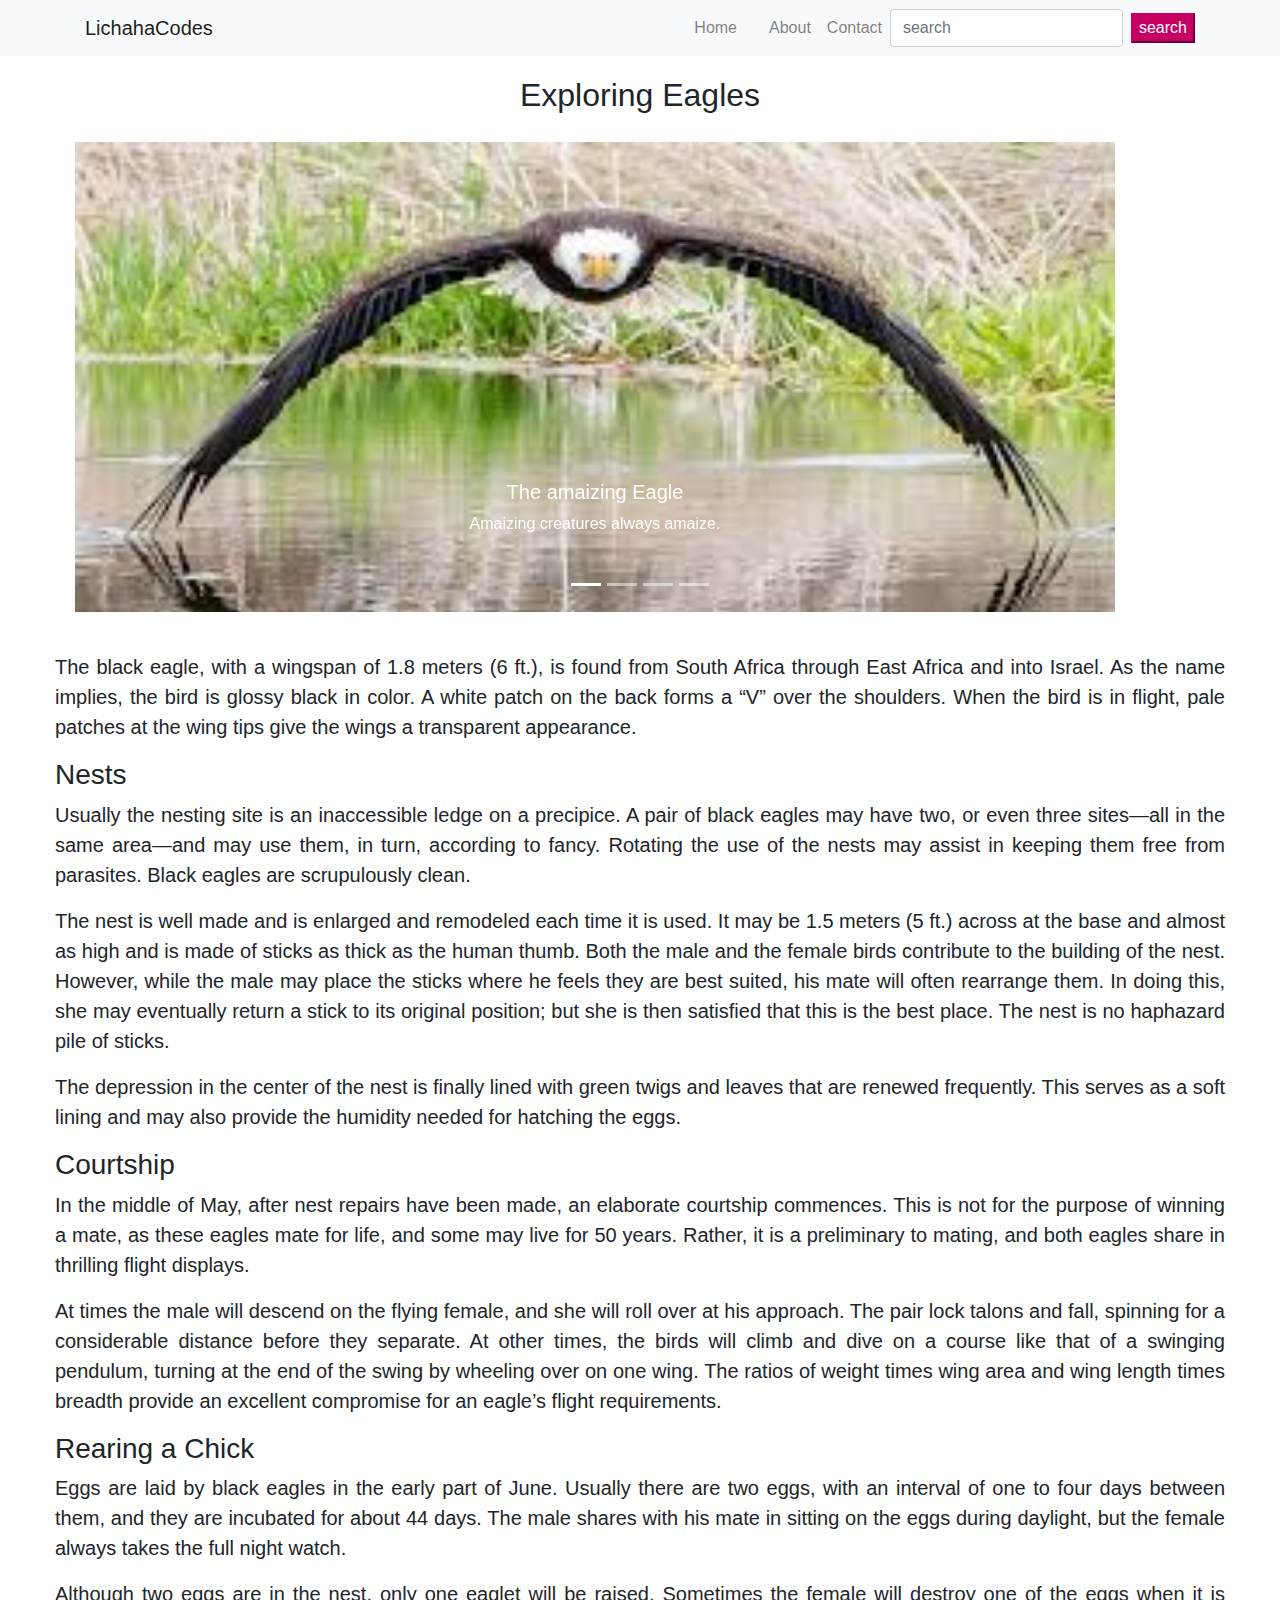
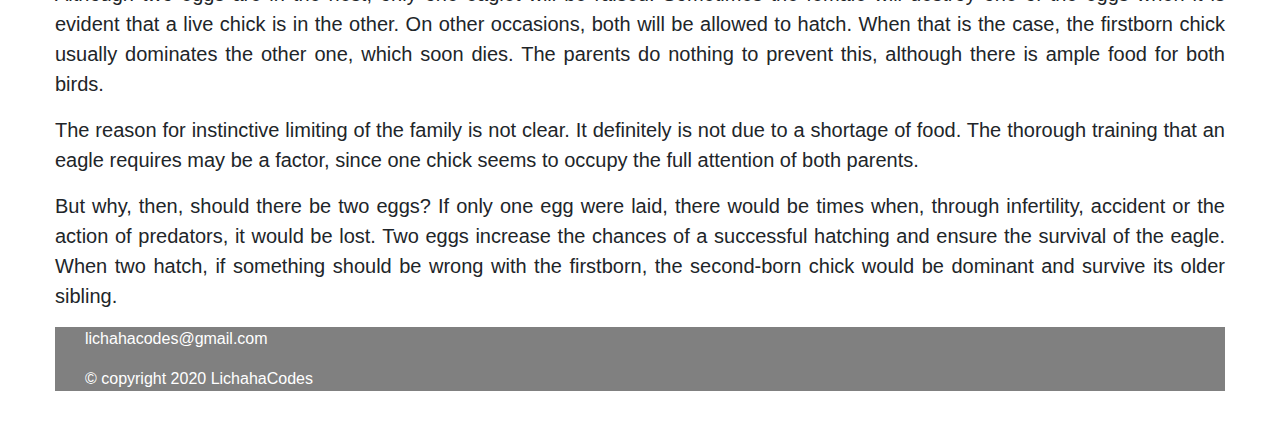
<file: eagle.html>
<!DOCTYPE html>
<html>
<head>
<meta charset="utf-8">
	<meta name="viewport" content="width=device-width, initial-scale=1, shrink-to-fit-=no">

	<link rel="stylesheet" href="https://stackpath.bootstrapcdn.com/bootstrap/4.4.1/css/bootstrap.min.css" integrity="sha384-Vkoo8x4CGsO3+Hhxv8T/Q5PaXtkKtu6ug5TOeNV6gBiFeWPGFN9MuhOf23Q9Ifjh" crossorigin="anonymous">
	<link rel="stylesheet" href="./css/home.css">

<script src="https://code.jquery.com/jquery-3.2.1.slim.min.js" integrity="sha384-KJ3o2DKtIkvYIK3UENzmM7KCkRr/rE9/Qpg6aAZGJwFDMVNA/GpGFF93hXpG5KkN" crossorigin="anonymous"></script>
<script src="https://cdnjs.cloudflare.com/ajax/libs/popper.js/1.12.9/umd/popper.min.js" integrity="sha384-ApNbgh9B+Y1QKtv3Rn7W3mgPxhU9K/ScQsAP7hUibX39j7fakFPskvXusvfa0b4Q" crossorigin="anonymous"></script>
<script src="https://maxcdn.bootstrapcdn.com/bootstrap/4.0.0/js/bootstrap.min.js" integrity="sha384-JZR6Spejh4U02d8jOt6vLEHfe/JQGiRRSQQxSfFWpi1MquVdAyjUar5+76PVCmYl" crossorigin="anonymous"></script>

	<title>Learn About Eagles</title>
</head>
<body>
<nav class="navbar navbar-expand-lg navbar-light bg-light fixed-top">
	<div class="container">
		<a class="navbar-brand" href="#">LichahaCodes</a>
		<button class="navbar-toggler" type="button"  data-toggle="collapse" data-target="#navbarSupportedContent" aria-controls="navbarSupportedContent" aria-expanded="false" aria-lable="Toggle navigation">
			<span class="navbar-toggler-icon"></span>
		</button>

		<div class="collapse navbar-collapse" id="navbarSupportedContent">
			<ul class="navbar-nav ml-auto">
				<li class="nav-item-active">
					<a class="nav-link" href="index.html">Home<span class="sr-only"></span></li>
					</a>
				</li>

				<li class="nav-item">
					<a class="nav-link" href="unavailable.html">About</a>
				</li>

				<li class="nav-item">
					<a class="nav-link" href="unavailable.html">Contact</a>
				</li>
				<form class="form-inline my-2 my-lg-0">
			<input class="form-control mr-sm-2" type="search" placeholder="search" aria-lable="search">
			<button class="btb btn-primary my-2 my-sm-0" type="submit" onclick="myForm()">search</button>
		</form>
			</ul>
		</div>
	 </div>
</nav>


	<div class="content-width presentation-header">
		<h2>Exploring Eagles</h2>
<div id="carouselExampleIndicators" class="carousel slide" data-ride="carousel">
    <ol class="carousel-indicators">
        <li data-target="#carouselExampleIndicators" data-slide-to="0" class="active"></li>
        <li data-target="#carouselExampleIndicators" data-slide-to="1"></li>
        <li data-target="#carouselExampleIndicators" data-slide-to="2"></li>
        <li data-target="#carouselExampleIndicators" data-slide-to="3"></li>
    </ol>
    <div class="carousel-inner" id="content-width">
        <div class="carousel-item active">
            <img class="d-block w-100" src="./pics/eaglepredator.jpg" alt="First slide">
            <div class="carousel-caption d-none d-md-block">
                <h5>The amaizing Eagle</h5>
                <p>Amaizing creatures always amaize.</p>
            </div>
        </div>
        <div class="carousel-item">
            <img class="d-block w-100" src="./pics/eagleinsky.jpg" alt="Second slide">
        </div>
        <div class="carousel-item">
            <img class="d-block w-100" src="./pics/eagle.jpg" alt="Third slide">
        </div>
        <div class="carousel-item">
            <img class="d-block w-100" src="./pics/eaglwwait.jpg" alt="Last slide">
        </div>
    </div>
    <a class="carousel-control-prev" id="content-width" href="#carouselExampleIndicators" role="button" data-slide="prev">
        <span class="carousel-control-prev-icon" aria-hidden="true"></span>
        <span class="sr-only">Previous</span>
    </a>
    <a class="carousel-control-next" id="content-width" href="#carouselExampleIndicators" role="button" data-slide="next">
        <span class="carousel-control-next-icon" aria-hidden="true"></span>
        <span class="sr-only">Next</span>
    </a>
</div>
</div>
	 <div class="text-justify">
	<div class="text-mine">
<div id="desc" class="content-width presentation-descriptionn">

<p class="lead">The black eagle, with a wingspan of 1.8 meters (6 ft.), is found from South Africa through East Africa and into Israel. As the name implies, the bird is glossy black in color. A white patch on the back forms a “V” over the shoulders. When the bird is in flight, pale patches at the wing tips give the wings a transparent appearance.</p>

<h3>Nests</h3>
<p class="lead">Usually the nesting site is an inaccessible ledge on a precipice. A pair of black eagles may have two, or even three sites​—all in the same area—​and may use them, in turn, according to fancy. Rotating the use of the nests may assist in keeping them free from parasites. Black eagles are scrupulously clean.</p>

<p class="lead">The nest is well made and is enlarged and remodeled each time it is used. It may be 1.5 meters (5 ft.) across at the base and almost as high and is made of sticks as thick as the human thumb. Both the male and the female birds contribute to the building of the nest. However, while the male may place the sticks where he feels they are best suited, his mate will often rearrange them. In doing this, she may eventually return a stick to its original position; but she is then satisfied that this is the best place. The nest is no haphazard pile of sticks.</p>

<p class="lead">The depression in the center of the nest is finally lined with green twigs and leaves that are renewed frequently. This serves as a soft lining and may also provide the humidity needed for hatching the eggs.</p>

<h3>Courtship</h3>

<p class="lead">In the middle of May, after nest repairs have been made, an elaborate courtship commences. This is not for the purpose of winning a mate, as these eagles mate for life, and some may live for 50 years. Rather, it is a preliminary to mating, and both eagles share in thrilling flight displays.</p>

<p class="lead">At times the male will descend on the flying female, and she will roll over at his approach. The pair lock talons and fall, spinning for a considerable distance before they separate. At other times, the birds will climb and dive on a course like that of a swinging pendulum, turning at the end of the swing by wheeling over on one wing. The ratios of weight times wing area and wing length times breadth provide an excellent compromise for an eagle’s flight requirements.</p>

<h3>Rearing a Chick</h3>

<p class="lead">Eggs are laid by black eagles in the early part of June. Usually there are two eggs, with an interval of one to four days between them, and they are incubated for about 44 days. The male shares with his mate in sitting on the eggs during daylight, but the female always takes the full night watch.</p>

<p class="lead">Although two eggs are in the nest, only one eaglet will be raised. Sometimes the female will destroy one of the eggs when it is evident that a live chick is in the other. On other occasions, both will be allowed to hatch. When that is the case, the firstborn chick usually dominates the other one, which soon dies. The parents do nothing to prevent this, although there is ample food for both birds.</p>

<p class="lead">The reason for instinctive limiting of the family is not clear. It definitely is not due to a shortage of food. The thorough training that an eagle requires may be a factor, since one chick seems to occupy the full attention of both parents.</p>

<p class="lead">But why, then, should there be two eggs? If only one egg were laid, there would be times when, through infertility, accident or the action of predators, it would be lost. Two eggs increase the chances of a successful hatching and ensure the survival of the eagle. When two hatch, if something should be wrong with the firstborn, the second-born chick would be dominant and survive its older sibling.</p>


<footer id="animal-text" >
	<div class="container">
		<p class="form-inline">lichahacodes@gmail.com</p>
		<p class="form-inline">&#169 copyright 2020 LichahaCodes</p>
	</div>
</footer>
</body>
</html>
</file>
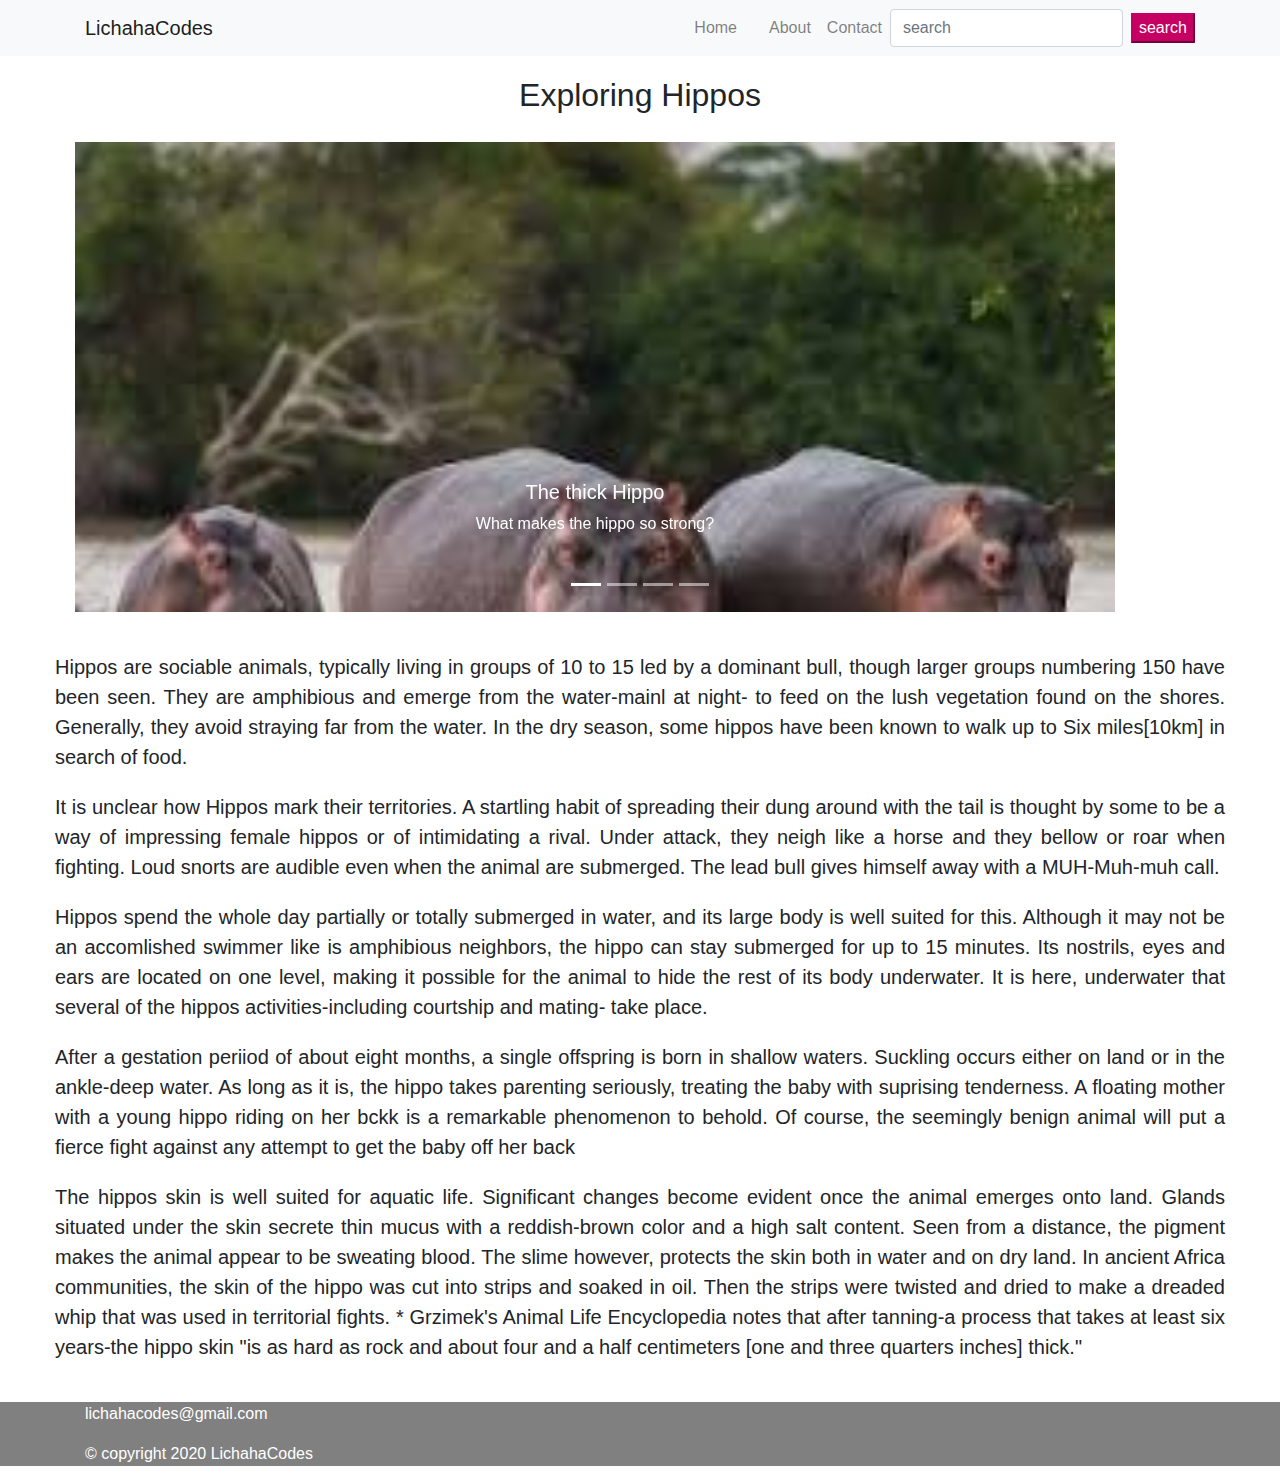
<file: hippos.html>
<!DOCTYPE html>
<html>
<head>
	<meta charset="utf-8">
	<meta name="viewport" content="width=device-width, initial-scale=1, shrink-to-fit-=no">

	<link rel="stylesheet" href="https://stackpath.bootstrapcdn.com/bootstrap/4.4.1/css/bootstrap.min.css" integrity="sha384-Vkoo8x4CGsO3+Hhxv8T/Q5PaXtkKtu6ug5TOeNV6gBiFeWPGFN9MuhOf23Q9Ifjh" crossorigin="anonymous">
	<link rel="stylesheet" href="./css/home.css">

<script src="https://code.jquery.com/jquery-3.2.1.slim.min.js" integrity="sha384-KJ3o2DKtIkvYIK3UENzmM7KCkRr/rE9/Qpg6aAZGJwFDMVNA/GpGFF93hXpG5KkN" crossorigin="anonymous"></script>
<script src="https://cdnjs.cloudflare.com/ajax/libs/popper.js/1.12.9/umd/popper.min.js" integrity="sha384-ApNbgh9B+Y1QKtv3Rn7W3mgPxhU9K/ScQsAP7hUibX39j7fakFPskvXusvfa0b4Q" crossorigin="anonymous"></script>
<script src="https://maxcdn.bootstrapcdn.com/bootstrap/4.0.0/js/bootstrap.min.js" integrity="sha384-JZR6Spejh4U02d8jOt6vLEHfe/JQGiRRSQQxSfFWpi1MquVdAyjUar5+76PVCmYl" crossorigin="anonymous"></script>

	<title>Hippos</title>
</head>
<body>
<nav class="navbar navbar-expand-lg navbar-light bg-light fixed-top">
	<div class="container">
		<a class="navbar-brand" href="#">LichahaCodes</a>
		<button class="navbar-toggler" type="button"  data-toggle="collapse" data-target="#navbarSupportedContent" aria-controls="navbarSupportedContent" aria-expanded="false" aria-lable="Toggle navigation">
			<span class="navbar-toggler-icon"></span>
		</button>

		<div class="collapse navbar-collapse" id="navbarSupportedContent">
			<ul class="navbar-nav ml-auto">
				<li class="nav-item-active">
					<a class="nav-link" href="index.html">Home<span class="sr-only"></span></li>
					</a>
				</li>

				<li class="nav-item">
					<a class="nav-link" href="unavailable.html">About</a>
				</li>

				<li class="nav-item">
					<a class="nav-link" href="unavailable.html">Contact</a>
				</li>
				<form class="form-inline my-2 my-lg-0">
			<input class="form-control mr-sm-2" type="search" placeholder="search" aria-lable="search">
			<button class="btb btn-primary my-2 my-sm-0" type="submit" onclick="myForm()">search</button>
		</form>
			</ul>
		</div>
	 </div>
</nav>


	<div class="content-width presentation-header">
		<h2>Exploring Hippos</h2>
<div id="carouselExampleIndicators" class="carousel slide" data-ride="carousel">
    <ol class="carousel-indicators">
        <li data-target="#carouselExampleIndicators" data-slide-to="0" class="active"></li>
        <li data-target="#carouselExampleIndicators" data-slide-to="1"></li>
        <li data-target="#carouselExampleIndicators" data-slide-to="2"></li>
        <li data-target="#carouselExampleIndicators" data-slide-to="3"></li>
    </ol>
    <div class="carousel-inner" id="content-width">
        <div class="carousel-item active">
            <img class="d-block w-100" src="./pics/hippo.jpg" alt="First slide">
            <div class="carousel-caption d-none d-md-block">
                <h5>The thick Hippo</h5>
                <p>What makes the hippo so strong?</p>
            </div>
        </div>
        <div class="carousel-item">
            <img class="d-block w-100" src="./pics/hipposinwater.jpg" alt="Second slide">
        </div>
        <div class="carousel-item">
            <img class="d-block w-100" src="./pics/hippograss.jpg" alt="Third slide">
        </div>
        <div class="carousel-item">
            <img class="d-block w-100" src="./pics/hipposmany.jpg" alt="Last slide">
        </div>
    </div>
    <a class="carousel-control-prev" id="content-width" href="#carouselExampleIndicators" role="button" data-slide="prev">
        <span class="carousel-control-prev-icon" aria-hidden="true"></span>
        <span class="sr-only">Previous</span>
    </a>
    <a class="carousel-control-next" id="content-width" href="#carouselExampleIndicators" role="button" data-slide="next">
        <span class="carousel-control-next-icon" aria-hidden="true"></span>
        <span class="sr-only">Next</span>
    </a>
</div>
</div>
	 <div class="text-justify">
<!--	<div class="container-fluid text-left"> -->
	<div class="text-mine">
<div id="desc" class="content-width presentation-descriptionn">
<p class="lead" id="display-size">Hippos are sociable animals, typically living in groups of 10 to 15 led by a dominant bull, though larger groups numbering 150 have been seen. They are amphibious and emerge from the water-mainl at night- to feed on the lush vegetation found on the shores. Generally, they avoid straying far from the water. In the dry season, some hippos have been known to walk up to Six miles[10km] in search of food.</p>

<p class="lead" id="display-size">It is unclear how Hippos mark their territories. A startling habit of spreading their dung around with the tail is thought by some to be a way of impressing female hippos or of intimidating a rival. Under attack, they neigh like a horse and they bellow or roar when fighting. Loud snorts are audible even when the animal are submerged. The lead bull gives himself away with a MUH-Muh-muh call.</p>

<p class="lead" id="display-size">Hippos spend the whole day partially or totally submerged in water, and its large body is well suited for this. Although it may not be an accomlished swimmer like is amphibious neighbors, the hippo can stay submerged for up to 15 minutes. Its nostrils, eyes and ears are located on one level, making it possible for the animal to hide the rest of its body underwater. It is here, underwater that several of the hippos activities-including courtship and mating- take place.</p>

<p class="lead" id="display-size">After a gestation periiod of about eight months, a single offspring is born in shallow waters. Suckling occurs either on land or in the ankle-deep water. As long as it is, the hippo takes parenting seriously, treating the baby with suprising tenderness. A floating mother with a young hippo riding on her bckk is a remarkable phenomenon to behold. Of course, the seemingly benign animal will put a fierce fight against any attempt to get the baby off her back</p>

<p class="lead" id="display-size">The hippos skin is well suited for aquatic life. Significant changes become evident once the animal emerges onto land. Glands situated under the skin secrete thin mucus with a reddish-brown color and a high salt content. Seen from a distance, the pigment makes the animal appear to be sweating blood. The slime however, protects the skin both in water and on dry land. In ancient Africa communities, the skin of the hippo was cut into strips and soaked in oil. Then the strips were twisted and dried to make a dreaded whip that was used in territorial fights. * Grzimek's Animal Life Encyclopedia notes that after tanning-a process that takes at least six years-the hippo skin "is as hard as rock and about four and a half centimeters [one and three quarters inches] thick." </p>
</div>
</div>
</div>
<footer id="animal-text" >
	<div class="container">
		<p class="form-inline">lichahacodes@gmail.com</p>
		<p class="form-inline">&#169 copyright 2020 LichahaCodes</p>
	</div>
</footer>
</body>
</html>
</file>
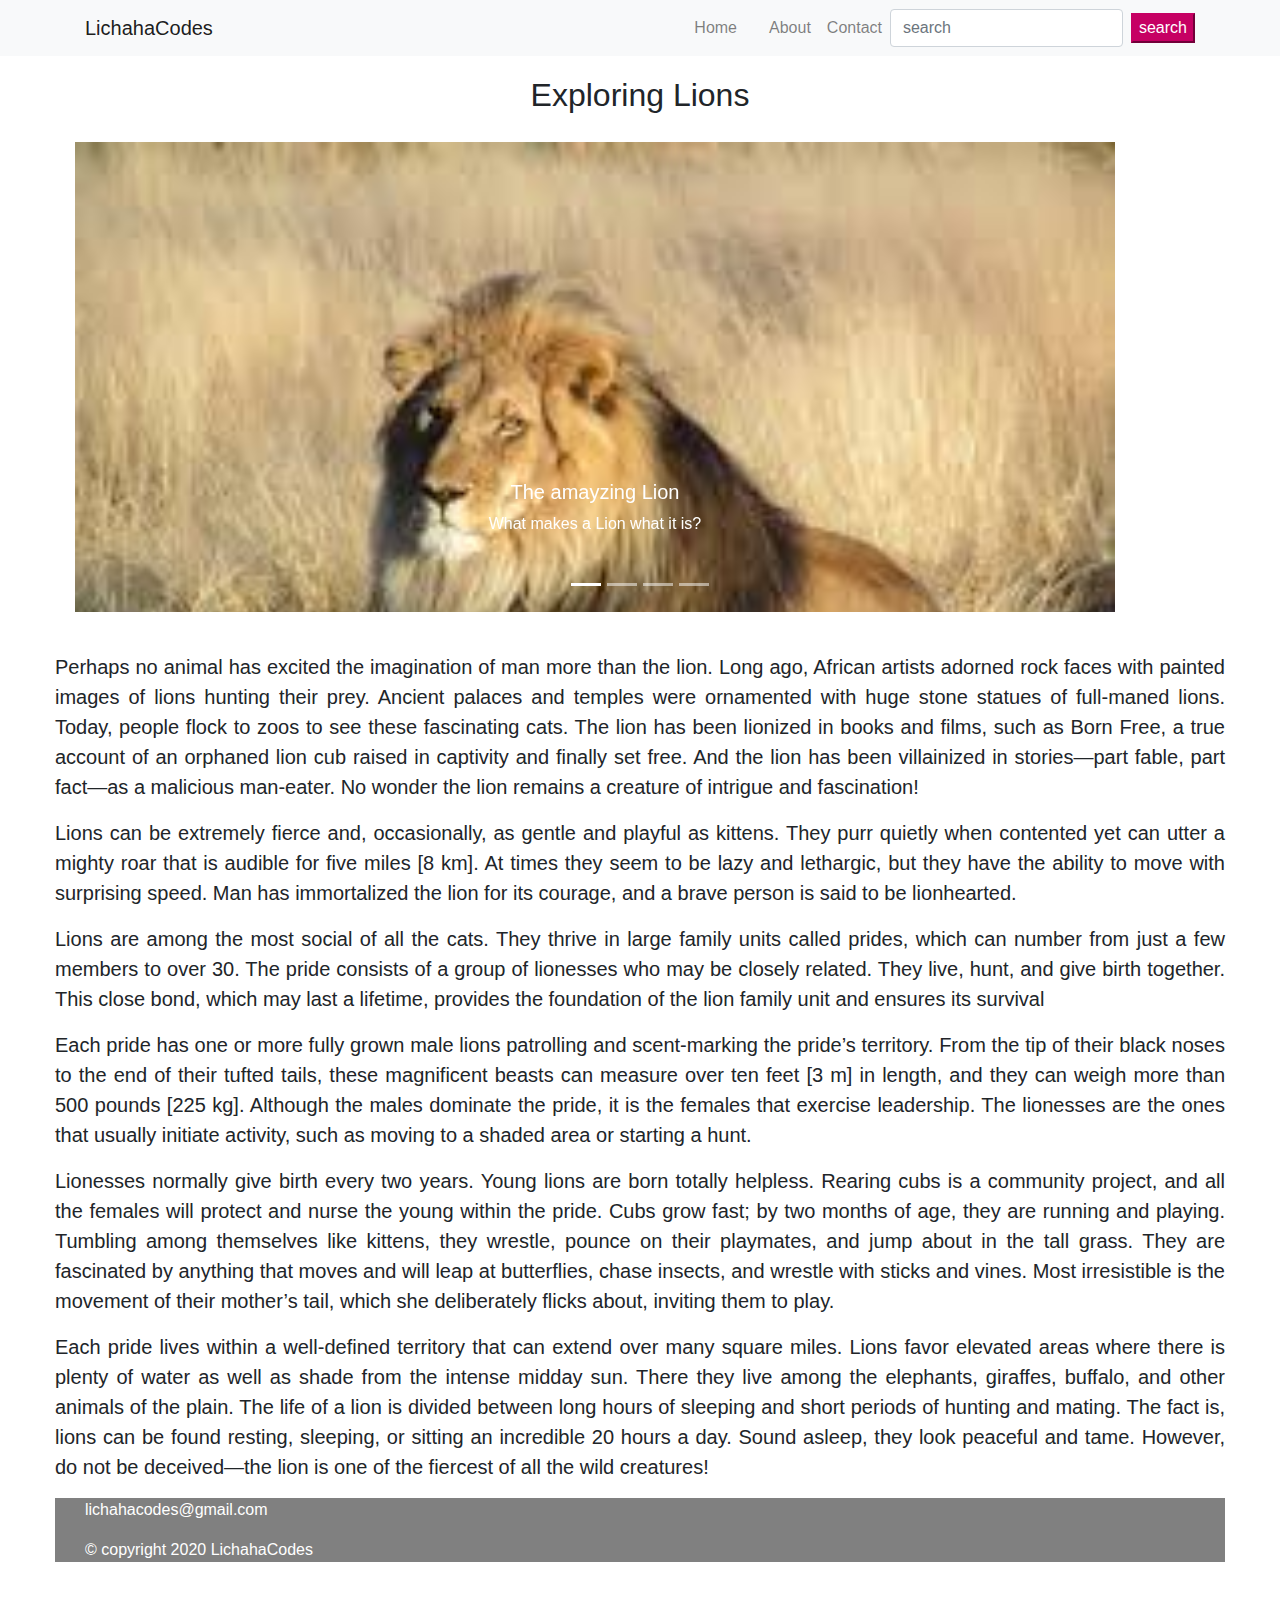
<file: lion.html>
<!DOCTYPE html>
<html>
<head>
<meta charset="utf-8">
	<meta name="viewport" content="width=device-width, initial-scale=1, shrink-to-fit-=no">

	<link rel="stylesheet" href="https://stackpath.bootstrapcdn.com/bootstrap/4.4.1/css/bootstrap.min.css" integrity="sha384-Vkoo8x4CGsO3+Hhxv8T/Q5PaXtkKtu6ug5TOeNV6gBiFeWPGFN9MuhOf23Q9Ifjh" crossorigin="anonymous">
	<link rel="stylesheet" href="./css/home.css">

<script src="https://code.jquery.com/jquery-3.2.1.slim.min.js" integrity="sha384-KJ3o2DKtIkvYIK3UENzmM7KCkRr/rE9/Qpg6aAZGJwFDMVNA/GpGFF93hXpG5KkN" crossorigin="anonymous"></script>
<script src="https://cdnjs.cloudflare.com/ajax/libs/popper.js/1.12.9/umd/popper.min.js" integrity="sha384-ApNbgh9B+Y1QKtv3Rn7W3mgPxhU9K/ScQsAP7hUibX39j7fakFPskvXusvfa0b4Q" crossorigin="anonymous"></script>
<script src="https://maxcdn.bootstrapcdn.com/bootstrap/4.0.0/js/bootstrap.min.js" integrity="sha384-JZR6Spejh4U02d8jOt6vLEHfe/JQGiRRSQQxSfFWpi1MquVdAyjUar5+76PVCmYl" crossorigin="anonymous"></script>

	<title>Learn About Lions</title>
</head>
<body>
<nav class="navbar navbar-expand-lg navbar-light bg-light fixed-top">
	<div class="container">
		<a class="navbar-brand" href="#">LichahaCodes</a>
		<button class="navbar-toggler" type="button"  data-toggle="collapse" data-target="#navbarSupportedContent" aria-controls="navbarSupportedContent" aria-expanded="false" aria-lable="Toggle navigation">
			<span class="navbar-toggler-icon"></span>
		</button>

		<div class="collapse navbar-collapse" id="navbarSupportedContent">
			<ul class="navbar-nav ml-auto">
				<li class="nav-item-active">
					<a class="nav-link" href="index.html">Home<span class="sr-only"></span></li>
					</a>
				</li>

				<li class="nav-item">
					<a class="nav-link" href="unavailable.html">About</a>
				</li>

				<li class="nav-item">
					<a class="nav-link" href="unavailable.html">Contact</a>
				</li>
				<form class="form-inline my-2 my-lg-0">
			<input class="form-control mr-sm-2" type="search" placeholder="search" aria-lable="search">
			<button class="btb btn-primary my-2 my-sm-0" type="submit" onclick="myForm()">search</button>
		</form>
			</ul>
		</div>
	 </div>
</nav>


	<div class="content-width presentation-header">
		<h2>Exploring Lions</h2>
<div id="carouselExampleIndicators" class="carousel slide" data-ride="carousel">
    <ol class="carousel-indicators">
        <li data-target="#carouselExampleIndicators" data-slide-to="0" class="active"></li>
        <li data-target="#carouselExampleIndicators" data-slide-to="1"></li>
        <li data-target="#carouselExampleIndicators" data-slide-to="2"></li>
        <li data-target="#carouselExampleIndicators" data-slide-to="3"></li>
    </ol>
    <div class="carousel-inner" id="content-width">
        <div class="carousel-item active">
            <img class="d-block w-100" src="./pics/lion.jpg" alt="First slide">
            <div class="carousel-caption d-none d-md-block">
                <h5>The amayzing Lion</h5>
                <p>What makes a Lion what it is?</p>
            </div>
        </div>
        <div class="carousel-item">
            <img class="d-block w-100" src="./pics/lioncaple.jpg" alt="Second slide">
        </div>
        <div class="carousel-item">
            <img class="d-block w-100" src="./pics/lionhere.jpg" alt="Third slide">
        </div>
        <div class="carousel-item">
            <img class="d-block w-100" src="./pics/lionlook.jpg" alt="last slide">
        </div>
    </div>
    <a class="carousel-control-prev" id="content-width" href="#carouselExampleIndicators" role="button" data-slide="prev">
        <span class="carousel-control-prev-icon" aria-hidden="true"></span>
        <span class="sr-only">Previous</span>
    </a>
    <a class="carousel-control-next" id="content-width" href="#carouselExampleIndicators" role="button" data-slide="next">
        <span class="carousel-control-next-icon" aria-hidden="true"></span>
        <span class="sr-only">Next</span>
    </a>
</div>
</div>
	 <div class="text-justify">
	<div class="text-mine">
<div id="desc" class="content-width presentation-descriptionn">

	<p class="lead">Perhaps no animal has excited the imagination of man more than the lion. Long ago, African artists adorned rock faces with painted images of lions hunting their prey. Ancient palaces and temples were ornamented with huge stone statues of full-maned lions. Today, people flock to zoos to see these fascinating cats. The lion has been lionized in books and films, such as Born Free, a true account of an orphaned lion cub raised in captivity and finally set free. And the lion has been villainized in stories—part fable, part fact—as a malicious man-eater. No wonder the lion remains a creature of intrigue and fascination!</p>

	<p class="lead">Lions can be extremely fierce and, occasionally, as gentle and playful as kittens. They purr quietly when contented yet can utter a mighty roar that is audible for five miles [8 km]. At times they seem to be lazy and lethargic, but they have the ability to move with surprising speed. Man has immortalized the lion for its courage, and a brave person is said to be lionhearted.</p>

	<p class="lead">Lions are among the most social of all the cats. They thrive in large family units called prides, which can number from just a few members to over 30. The pride consists of a group of lionesses who may be closely related. They live, hunt, and give birth together. This close bond, which may last a lifetime, provides the foundation of the lion family unit and ensures its survival</p>

	<p class="lead">Each pride has one or more fully grown male lions patrolling and scent-marking the pride’s territory. From the tip of their black noses to the end of their tufted tails, these magnificent beasts can measure over ten feet [3 m] in length, and they can weigh more than 500 pounds [225 kg]. Although the males dominate the pride, it is the females that exercise leadership. The lionesses are the ones that usually initiate activity, such as moving to a shaded area or starting a hunt.</p>

	<p class="lead">Lionesses normally give birth every two years. Young lions are born totally helpless. Rearing cubs is a community project, and all the females will protect and nurse the young within the pride. Cubs grow fast; by two months of age, they are running and playing. Tumbling among themselves like kittens, they wrestle, pounce on their playmates, and jump about in the tall grass. They are fascinated by anything that moves and will leap at butterflies, chase insects, and wrestle with sticks and vines. Most irresistible is the movement of their mother’s tail, which she deliberately flicks about, inviting them to play.</p>

	<p class="lead">Each pride lives within a well-defined territory that can extend over many square miles. Lions favor elevated areas where there is plenty of water as well as shade from the intense midday sun. There they live among the elephants, giraffes, buffalo, and other animals of the plain. The life of a lion is divided between long hours of sleeping and short periods of hunting and mating. The fact is, lions can be found resting, sleeping, or sitting an incredible 20 hours a day. Sound asleep, they look peaceful and tame. However, do not be deceived—the lion is one of the fiercest of all the wild creatures!</p>

<footer id="animal-text" >
	<div class="container">
		<p class="form-inline">lichahacodes@gmail.com</p>
		<p class="form-inline">&#169 copyright 2020 LichahaCodes</p>
	</div>
</footer>
</body>
</html>
</file>
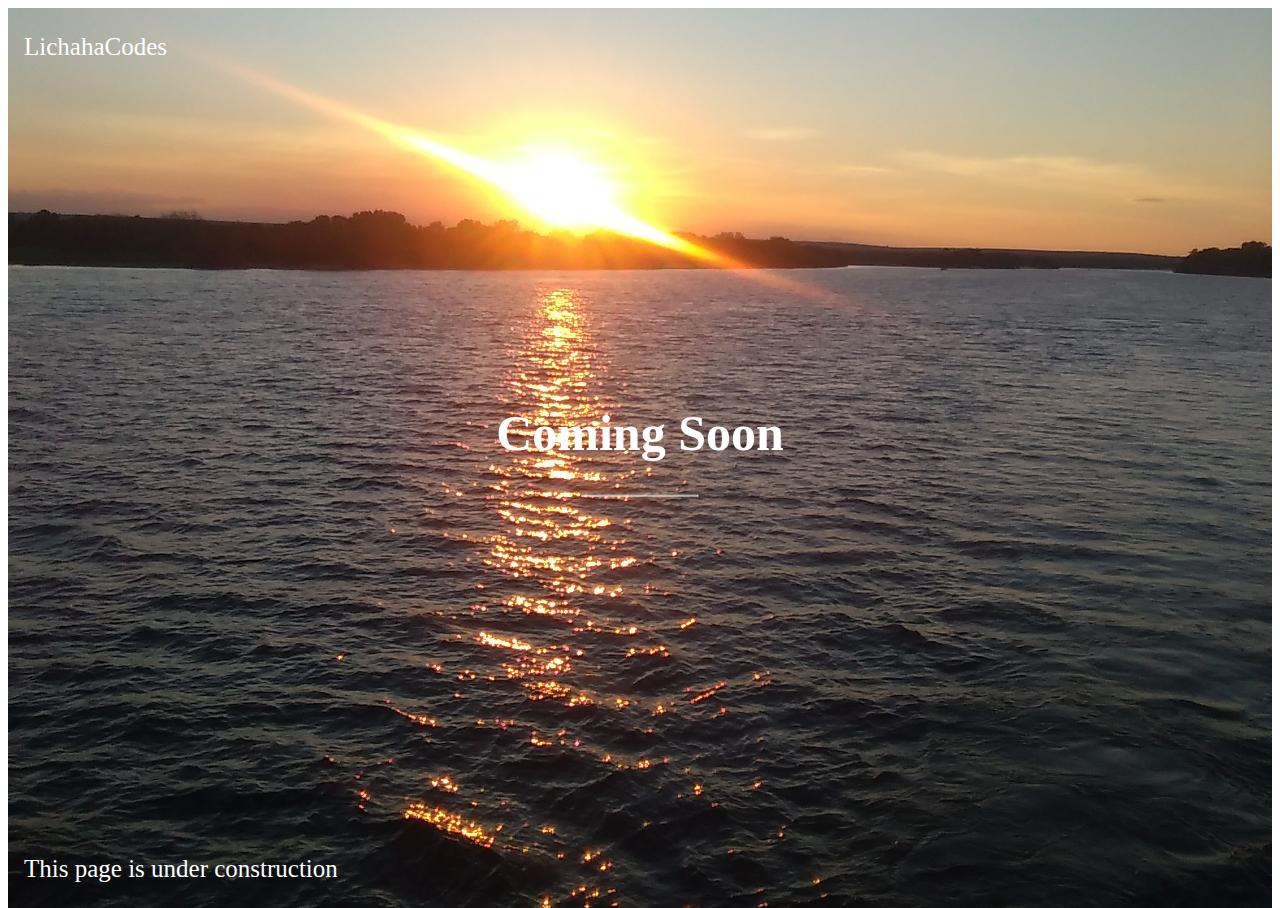
<file: unavailable.html>
<!DOCTYPE html>
<html>
<head>
	<meta charset="utf-8">
	<meta name="viewport" content="width=device-width, initial-scale=1, shrink-to-fit-=no">
	<link rel="stylesheet" href="./css/about.css">
	<title>About</title>
</head>
<body>
<div class="bgimg">
	<div class="topleft">
		<p>LichahaCodes</p>
	</div>
	<div class="middle">
		<h1>Coming Soon</h1>
		<hr>
		<p id="demo" class="time"> </p>
	</div>
	<div class="bottomleft">
	<p>This page is under construction</p>
</div>
</div>
<script src="./js/unavailable.js"></script>
</body>
</html>
</file>
<file: css/home.css>
body {
	padding-top: 56px;
	line-break; strict;
}

.jumbotron {
	background: url("./pics/nic.jpg") no-repeat center;
}

.btn-primary {
	background-color: #c60063;
	border-color: #c60063;
}

.btn-secondary {
	background-color: transparent;
	border-color: #c60063;
	color: #c60063;
}

#contact {
	background-color: blue;
	background:  no-repeat center;
}

#animal-text{
	color:  white;
	background-color: grey;
}

.text-mine{
	display: block;
}

.carousel-item {
  height: 450px;
  width:  80% !important;
}

.carousel-item img {
    position: justify;
    object-fit:cover;
    min-height: 400px;
}

.carousel-inner > .carousel-item > img{
margin:auto;
}

#display-size {
/*	width: 900px;
	padding-top: 25px;
	padding-left: 100px, auto;
	padding-right: auto;*/
	position: relative;

	font-weight: 300;
margin: 0;
    margin-top: 0px;
    margin-right: 0px;
    margin-bottom: 0px;
    margin-left: 0px;
padding-bottom: 1em;
box-sizing: border-box;
}

.presentation-description {
	-webkit-column-gap: 20px;
	column-gap: 20px;
	-webkit-column-width: 530px;
	column-width: 530px;
}
.content-width {
	margin: 0 auto;
	max-width: 1210px;
	padding: 20px;
}
* {
	/* -webkit-box-sizing: border-box; */
	box-sizing: border-box;
}

.presentation-header {
	text-align: center;
}
.content-width {
	margin: 0 auto;
	max-width: 1210px;
	padding: 20px;
}

#content-width {
	margin: 0 auto;
	max-width: 2000px;
	padding: 20px;
	display: grid;
	grid-gap: 50px;
	grid-template-columns: 1300px 1300px 1300px 1300px;
	grid-auto-rows: initial; 
	-webkit-box-align: center;
	-moz-box-align: center;
	align-items: center;
}
* {
	/* -webkit-box-sizing: border-box; */
	box-sizing: border-box;
}

/*.carousel-item{
    height: 420px;
} 
.carousel-item img{
    height: 420px;
}*/
</file>
<file: css/about.css>
body, html{
	height: 100%;
}

.bgimg {
	background-image: url('../pics/sunrise.jpg');
	height: 100%;
	background-position: center;
	background-size: cover;
	position: relative;
	color: white;
	font-family: "courier New, courier, monospace";
	font-size: 25px;
}

.topleft {
	position: absolute;
	top: 0;
	left: 16px;
}

.bottomleft {
	position: absolute;
	bottom: 0;
	left: 16px;
}

.middle {
	position: absolute;
	top: 50%;
	left: 50%;
	transform: translate(-50%, -50%);
	text-align: center;
}

hr {
	margin: auto;
	width: 40%;
}

.time {
	font-size: 50px;
}
</file>
